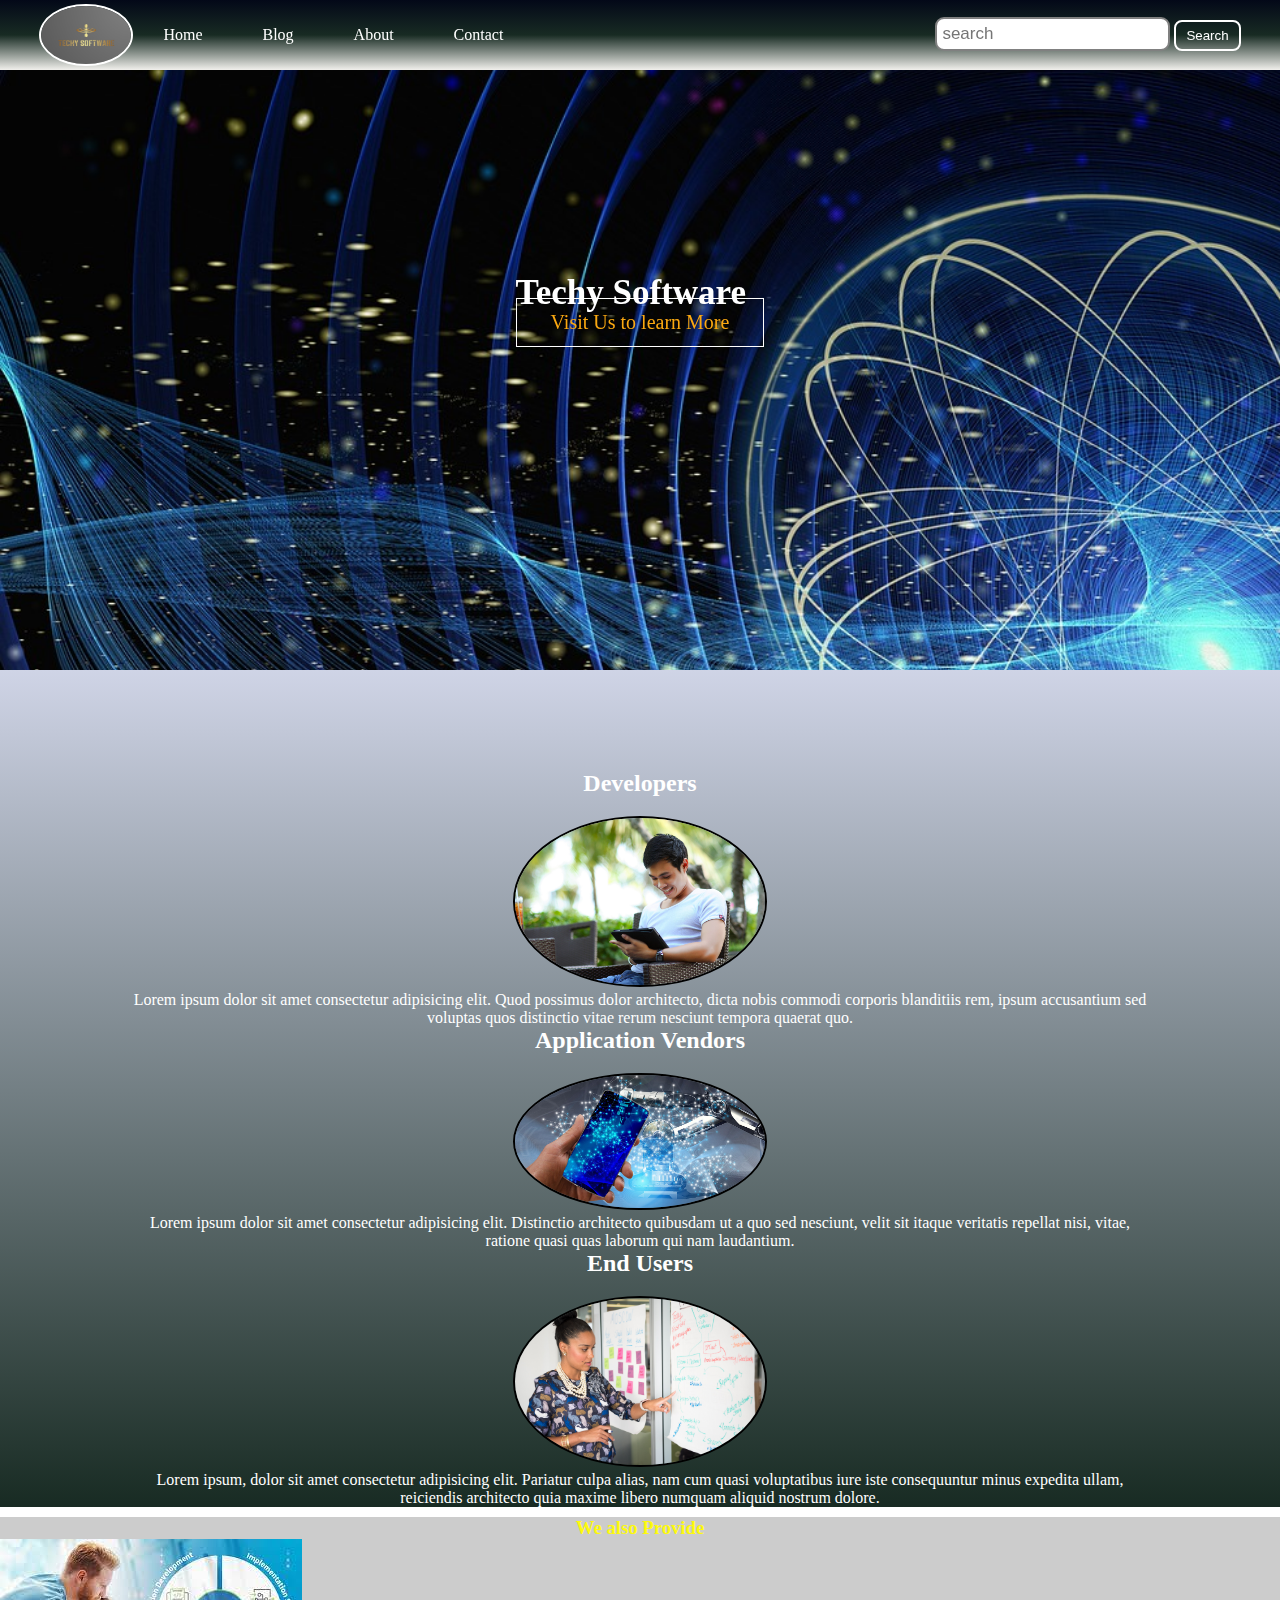
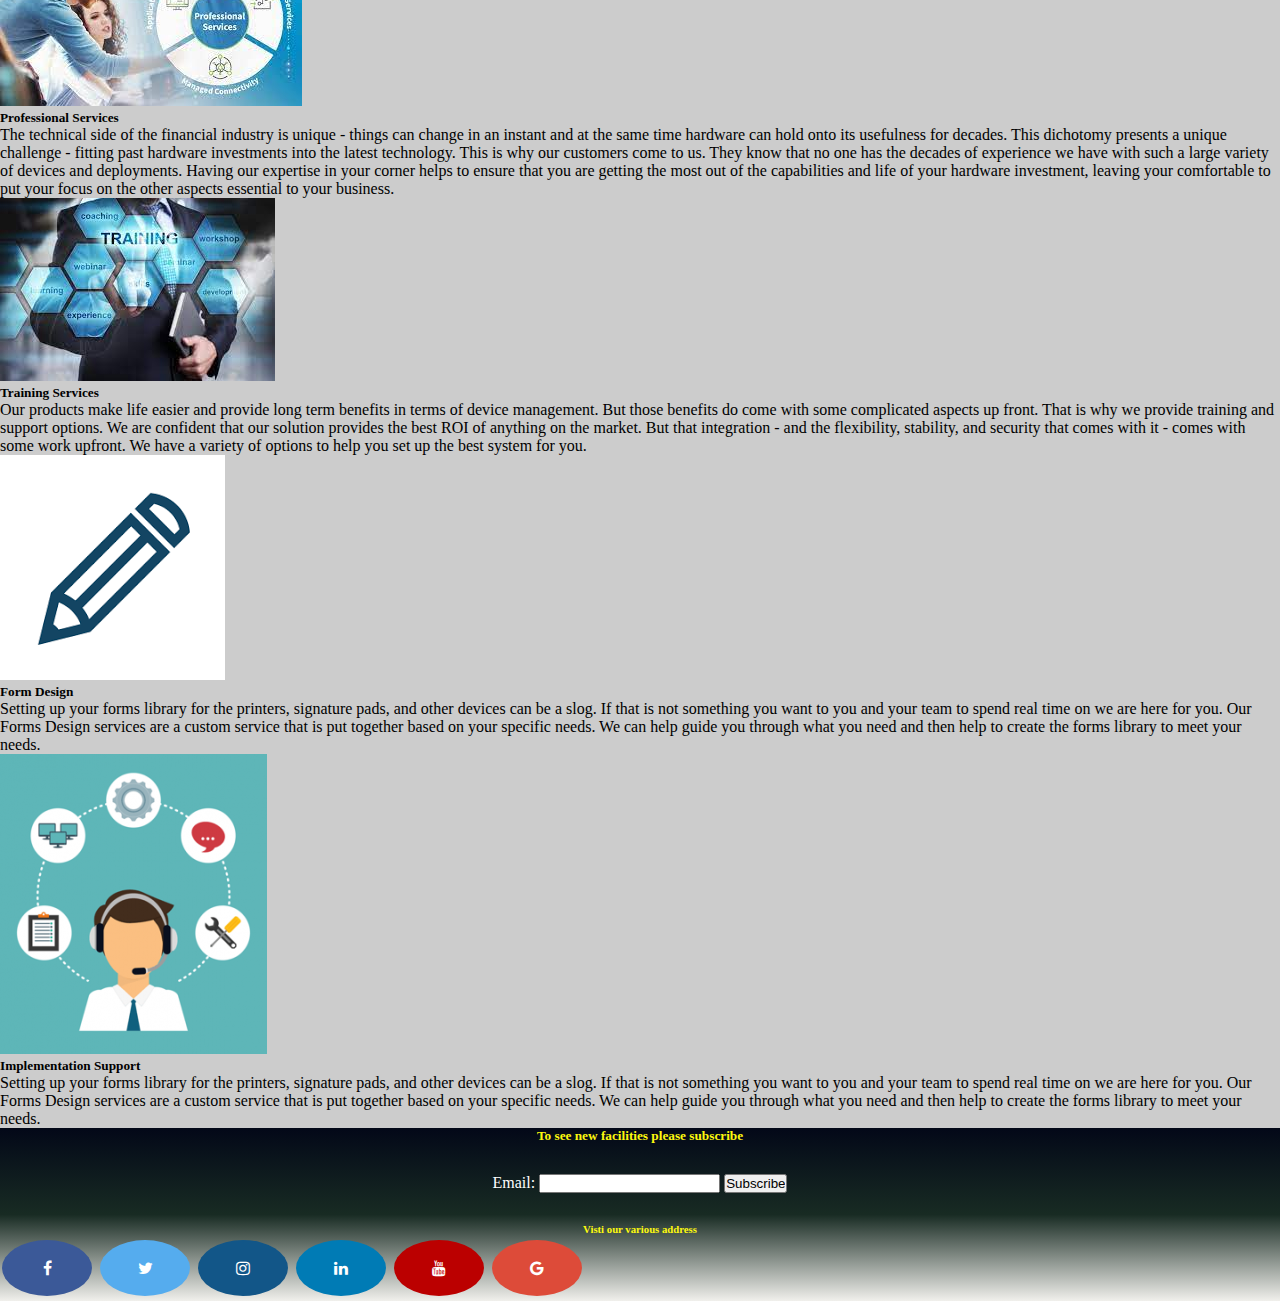
<file: index.html>
<!DOCTYPE html>

<html>

<head>
	<title>
    Website for a Software Company
	</title>
    <link rel ='stylesheet' href="css/styles.css">
    <link href="https://cdn.jsdelivr.net/npm/bootstrap@5.1.3/dist/css/bootstrap.min.css" rel="stylesheet" integrity="sha384-1BmE4kWBq78iYhFldvKuhfTAU6auU8tT94WrHftjDbrCEXSU1oBoqyl2QvZ6jIW3" crossorigin="anonymous">
    <link rel="stylesheet" href="https://cdnjs.cloudflare.com/ajax/libs/font-awesome/4.7.0/css/font-awesome.min.css">  </head>

<body>
	<nav class="navbar background">
		<ul class="nav-list">
			<div class="logo">
				<img src="./images/logo.jpg">
			</div>
      <li><a href="index.html">Home</a></li>
      <li><a href="blog.html">Blog</a></li>
			<li><a href="about.html">About</a></li>
			<li><a href="contact.html">Contact</a></li>
		</ul>

		<div class="rightNav">
			<input  type="text" name="search" id="search" placeholder="search">
			<button class="btn btn-primary btn-sm">Search</button>
		</div>
	</nav>

	<section class="firstsection">
		<div class="box-main">
			<div class="firstHalf">
				<h1 class="text-big" id="web">
				Techy Software
				</h1>
				<p class="text-small">
					
				</p>
        <a href="" class="hero-btn"> Visit Us to learn More</a>
			</div>
		</div>
	</section>

	<section class="secondsection">
    
		<div class="box-main">
			<div class="secondHalf">
				<h1 class="text-big" id="program"></h1>
                <div class="row">
                    <div class="col">
                      <h2 class="head">Developers</h2>
                      <div class="thumbnail">
                        <img src="./images/background.jpg" alt="background">
                      </div>
                      <p class="head">Lorem ipsum dolor sit amet consectetur adipisicing elit. Quod possimus dolor architecto, dicta nobis commodi corporis blanditiis rem, ipsum accusantium sed voluptas quos distinctio vitae rerum nesciunt tempora quaerat quo.</p>
                    </div>
                    <div class="col">
                      <h2 class="head">Application Vendors</h2>
                      <div class="thumbnail">
                        <img src="./images/software.jpg" alt="background">
                      </div>
                      <p class="head">Lorem ipsum dolor sit amet consectetur adipisicing elit. Distinctio architecto quibusdam ut a quo sed nesciunt, velit sit itaque veritatis repellat nisi, vitae, ratione quasi quas laborum qui nam laudantium.</p>
                      
                    </div>
                    <div class="col">
                      <h2 class="head">End Users</h2>
                      <div class="thumbnail">
                        <img src="./images/services.jpg" alt="background">
                      </div>
                      <p class="head">Lorem ipsum, dolor sit amet consectetur adipisicing elit. Pariatur culpa alias, nam cum quasi voluptatibus iure iste consequuntur minus expedita ullam, reiciendis architecto quia maxime libero numquam aliquid nostrum dolore.</p>
                    </div>
                </div>
			</div>
		</div>
	</section>

	<section class="section">
        <h3 class="header">We also Provide </h3>
        <div class="row row-col-1 row-cols-md-4 g-3">
            <div class="col">
              <div class="card h-100">
                <img src="./images/laptop.jpeg" class="card-img-top" alt="laptop">
                <div class="card-body">
                  <h5 class="card-title">Professional Services</h5>
                  <p>
                    The technical side of the financial industry is unique - things can change in an instant and at the same time hardware can hold onto its usefulness for decades.  This dichotomy presents a unique challenge - fitting past hardware investments into the latest technology.  This is why our customers come to us.  They know that no one has the decades of experience we have with such a large variety of devices and deployments.  Having our expertise in your corner helps to ensure that you are getting the most out of the capabilities and life of your hardware investment, leaving your comfortable to put your focus on the other aspects essential to your business.</p>
                </div>
                
              </div>
            </div>
            <div class="col">
              <div class="card h-100">
                <img src="./images/electronic.jpeg" class="card-img-top" alt="laptop">
                <div class="card-body">
                  <h5 class="card-title">Training Services</h5>
                  <p>
                    Our products make life easier and provide long term benefits in terms of device management.  But those benefits do come with some complicated aspects up front.  That is why we provide training and support options. We are confident that our solution provides the best ROI of anything on the market.  But that integration - and the flexibility, stability, and security that comes with it - comes with some work upfront.  We have a variety of options to help you set up the best system for you.</p>
                </div>
               
              </div>
            </div>
            <div class="col">
              <div class="card h-100">
                <img src="./images/lap_table.jpg" class="card-img-top" alt="laptop">
                <div class="card-body">
                  <h5 class="card-title">Form Design</h5>
                  <p>
                    Setting up your forms library for the printers, signature pads, and other devices can be a slog.  If that is not something you want to you and your team to spend real time on we are here for you.  Our Forms Design services are a custom service that is put together based on your specific needs.  We can help guide you through what you need and then help to create the forms library to meet your needs. </p>
                </div>

              </div>
            </div>

            <div class="col">
              <div class="card h-100">
                <img src="./images/imsp.jpg" class="card-img-top" alt="laptop">
                <div class="card-body">
                  <h5 class="card-title">Implementation Support</h5>
                  <p>
                    Setting up your forms library for the printers, signature pads, and other devices can be a slog.  If that is not something you want to you and your team to spend real time on we are here for you.  Our Forms Design services are a custom service that is put together based on your specific needs.  We can help guide you through what you need and then help to create the forms library to meet your needs. </p>
                </div>

              </div>
            </div>
          </div>
       
          
       
	</section>

	<footer class="background">
    <h5 class="header">To see new facilities please subscribe</h5>
    <div class="text-footer">
      <form>
          <label for="email">Email:</label>
          <input type="email" name="email" id="email">
          <input type="submit" value="Subscribe">
        
      </form>
      </div>
   
        <h6 class="header">Visti our various address </h6>
          <a href="#" class="fa fa-facebook"></a>
          <a href="#" class="fa fa-twitter"></a>
          <a href="#" class="fa fa-instagram"></a>
          <a href="#" class="fa fa-linkedin"></a>
          <a href="#" class="fa fa-youtube"></a>
          <a href="#" class="fa fa-google"></a>

	</footer>
</body>

</html>
</file>
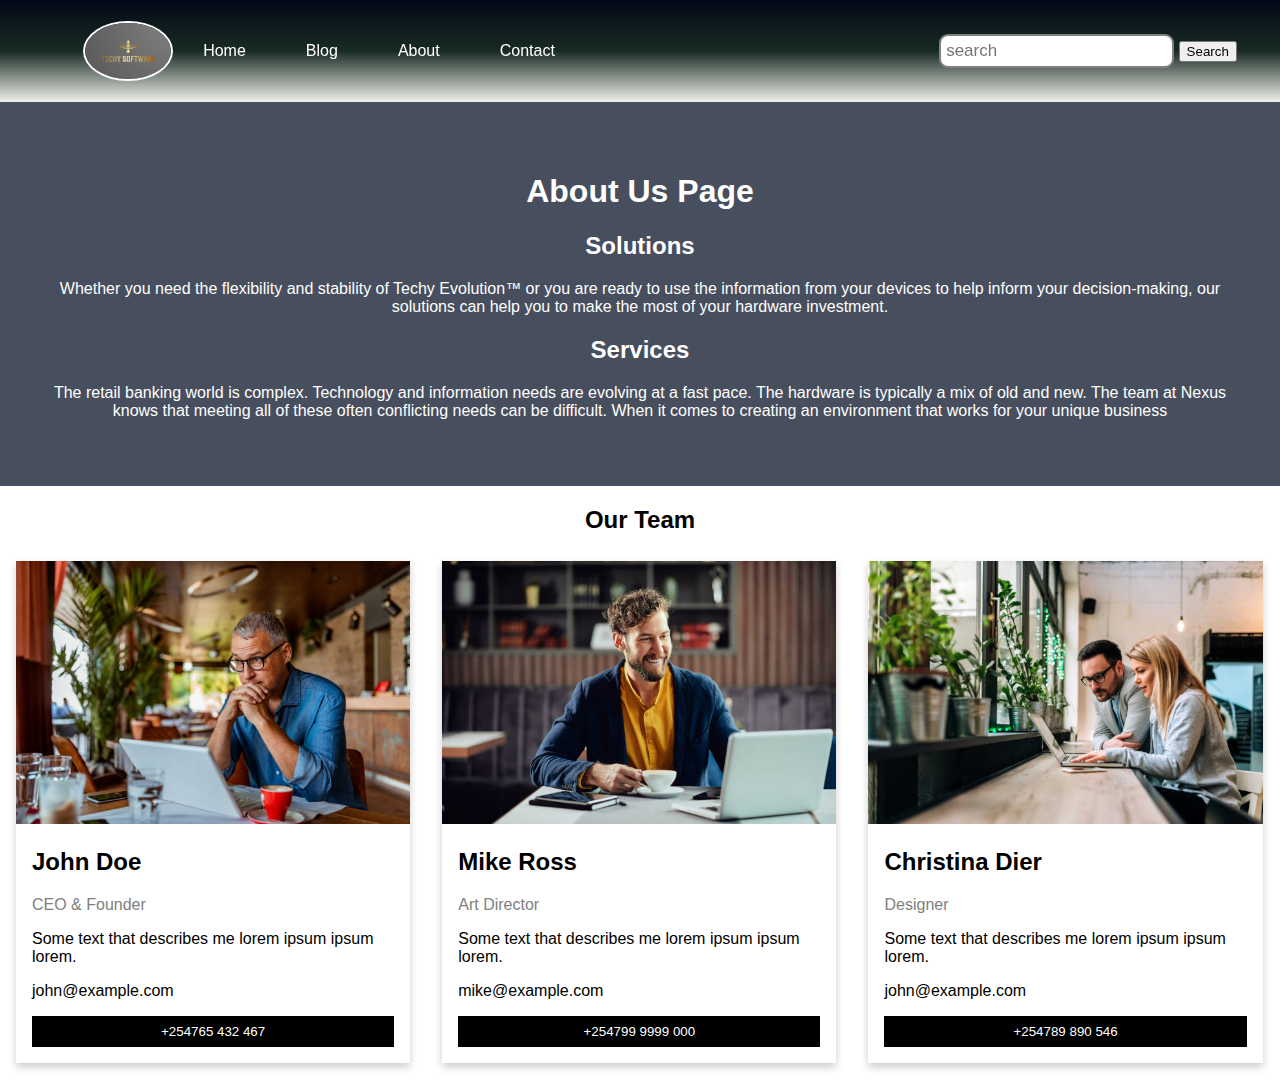
<file: about.html>
<!DOCTYPE html>
<html>
<head>
    <link rel ='stylesheet' href="css/about.css">

<meta name="viewport" content="width=device-width, initial-scale=1">
</head>
<body>
  <nav class="navbar background">
		<ul class="nav-list">
			<div class="logo">
				<img src="./images/logo.jpg">
        <li><a href="index.html">Home</a></li>
        <li><a href="blog.html">Blog</a></li>
        <li><a href="about.html">About</a></li>
        <li><a href="contact.html">Contact</a></li>
		</ul>

		<div class="rightNav">
			<input  type="text" name="search" id="search" placeholder="search">
			<button class="btn btn-primary btn-sm">Search</button>
		</div>
	</nav>
<div class="about-section">
  <h1>About Us Page</h1>
  <h2>Solutions</h2>
  <p>
    Whether you need the flexibility and stability of Techy Evolution™ or you are ready to use the information from your devices to help inform your decision-making, our solutions can help you to make the most of your hardware investment.</p>
    <h2>Services</h2>
<p> The retail banking world is complex.  Technology and information needs are evolving at a fast pace.  The hardware is typically a mix of old and new.  The team at Nexus knows that meeting all of these often conflicting needs can be difficult.  When it comes to creating an environment that works for your unique business</p>
</div>

<h2 style="text-align:center">Our Team</h2>
<div class="row">
  <div class="column">
    <div class="card">
      <img src="./images/ceo.jpg" alt="john" style="width:100%">
      <div class="container">
        <h2>John Doe</h2>
        <p class="title">CEO & Founder</p>
        <p>Some text that describes me lorem ipsum ipsum lorem.</p>
        <p>john@example.com</p>
        <p><button class="button">+254765 432 467</button></p>
      </div>
    </div>
  </div>

  <div class="column">
    <div class="card">
      <img src="./images/designer.jpg" alt="Mike" style="width:100%">
      <div class="container">
        <h2>Mike Ross</h2>
        <p class="title">Art Director</p>
        <p>Some text that describes me lorem ipsum ipsum lorem.</p>
        <p>mike@example.com</p>
        <p><button class="button">+254799 9999 000</button></p>
      </div>
    </div>
  </div>
  
  <div class="column">
    <div class="card">
      <img src="./images/christ.jpg" alt="John" style="width:100%">
      <div class="container">
        <h2>Christina Dier</h2>
        <p class="title">Designer</p>
        <p>Some text that describes me lorem ipsum ipsum lorem.</p>
        <p>john@example.com</p>
        <p><button class="button">+254789 890 546</button></p>
      </div>
    </div>
  </div>
</div>

</body>
</html>
</file>
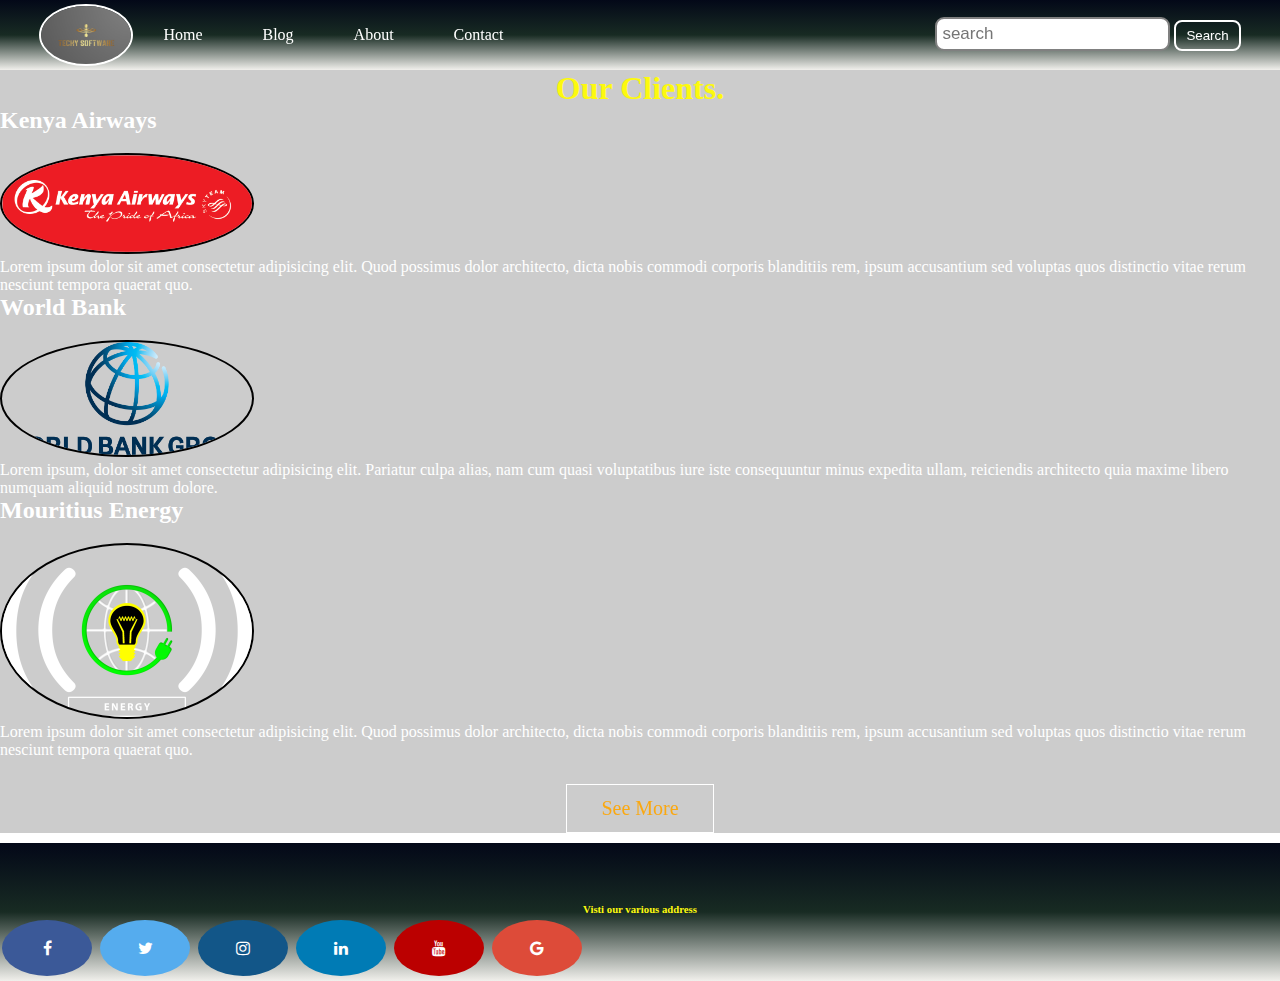
<file: blog.html>
<!DOCTYPE html>

<html>

<head>
	<title>
		 web Development Template
	</title>
    <link rel ='stylesheet' href="css/styles.css">
    <link href="https://cdn.jsdelivr.net/npm/bootstrap@5.1.3/dist/css/bootstrap.min.css" rel="stylesheet" integrity="sha384-1BmE4kWBq78iYhFldvKuhfTAU6auU8tT94WrHftjDbrCEXSU1oBoqyl2QvZ6jIW3" crossorigin="anonymous">
    <link rel="stylesheet" href="https://cdnjs.cloudflare.com/ajax/libs/font-awesome/4.7.0/css/font-awesome.min.css">  </head>

</head>

<body>
	<nav class="navbar background">
		<ul class="nav-list">
			<div class="logo">
				<img src="./images/logo.jpg">
			</div>
		  <li><a href="index.html">Home</a></li>
      <li><a href="blog.html">Blog</a></li>
			<li><a href="about.html">About</a></li>
			<li><a href="contact.html">Contact</a></li>
		</ul>

		<div class="rightNav">
			<input  type="text" name="search" id="search" placeholder="search">
			<button class="btn btn-primary btn-sm">Search</button>
		</div>
	</nav>
	<section class="section">
        <h1 class="header">Our Clients.</h1>
        <div class="row">
          <div class="col">
            <h2 class="head">Kenya Airways</h2>
            <div class="thumbnail">
              <img src="./images/kenyairways.png" alt="background">
            </div>
          
            <p class="head">Lorem ipsum dolor sit amet consectetur adipisicing elit. Quod possimus dolor architecto, dicta nobis commodi corporis blanditiis rem, ipsum accusantium sed voluptas quos distinctio vitae rerum nesciunt tempora quaerat quo.</p>
          </div>
         
          <div class="col">
            <h2 class="head">World Bank</h2>
            <div class="thumbnail">
              <img src="./images/world.png" alt="background">
            </div>
          
            <p class="head">Lorem ipsum, dolor sit amet consectetur adipisicing elit. Pariatur culpa alias, nam cum quasi voluptatibus iure iste consequuntur minus expedita ullam, reiciendis architecto quia maxime libero numquam aliquid nostrum dolore.</p>
          </div>
          <div class="col">
            <h2 class="head">Mouritius Energy</h2>
            <div class="thumbnail">
              <img src="./images/energy.png" alt="background">
            </div>
          
            <p class="head">Lorem ipsum dolor sit amet consectetur adipisicing elit. Quod possimus dolor architecto, dicta nobis commodi corporis blanditiis rem, ipsum accusantium sed voluptas quos distinctio vitae rerum nesciunt tempora quaerat quo.</p>
          </div>
          
      </div>
      <div class=" box-main">
        <div class="firstHalf">
          <a href=""class="hero-btn">See More</a>
        </div>
      </div>
    
          
       
	</section>

	<footer class="background">
    <div class="text-footer">
      </div>
   
        <h6 class="header">Visti our various address </h6>
          <a href="#" class="fa fa-facebook"></a>
          <a href="#" class="fa fa-twitter"></a>
          <a href="#" class="fa fa-instagram"></a>
          <a href="#" class="fa fa-linkedin"></a>
          <a href="#" class="fa fa-youtube"></a>
          <a href="#" class="fa fa-google"></a>

	</footer>
</body>

</html>
</file>
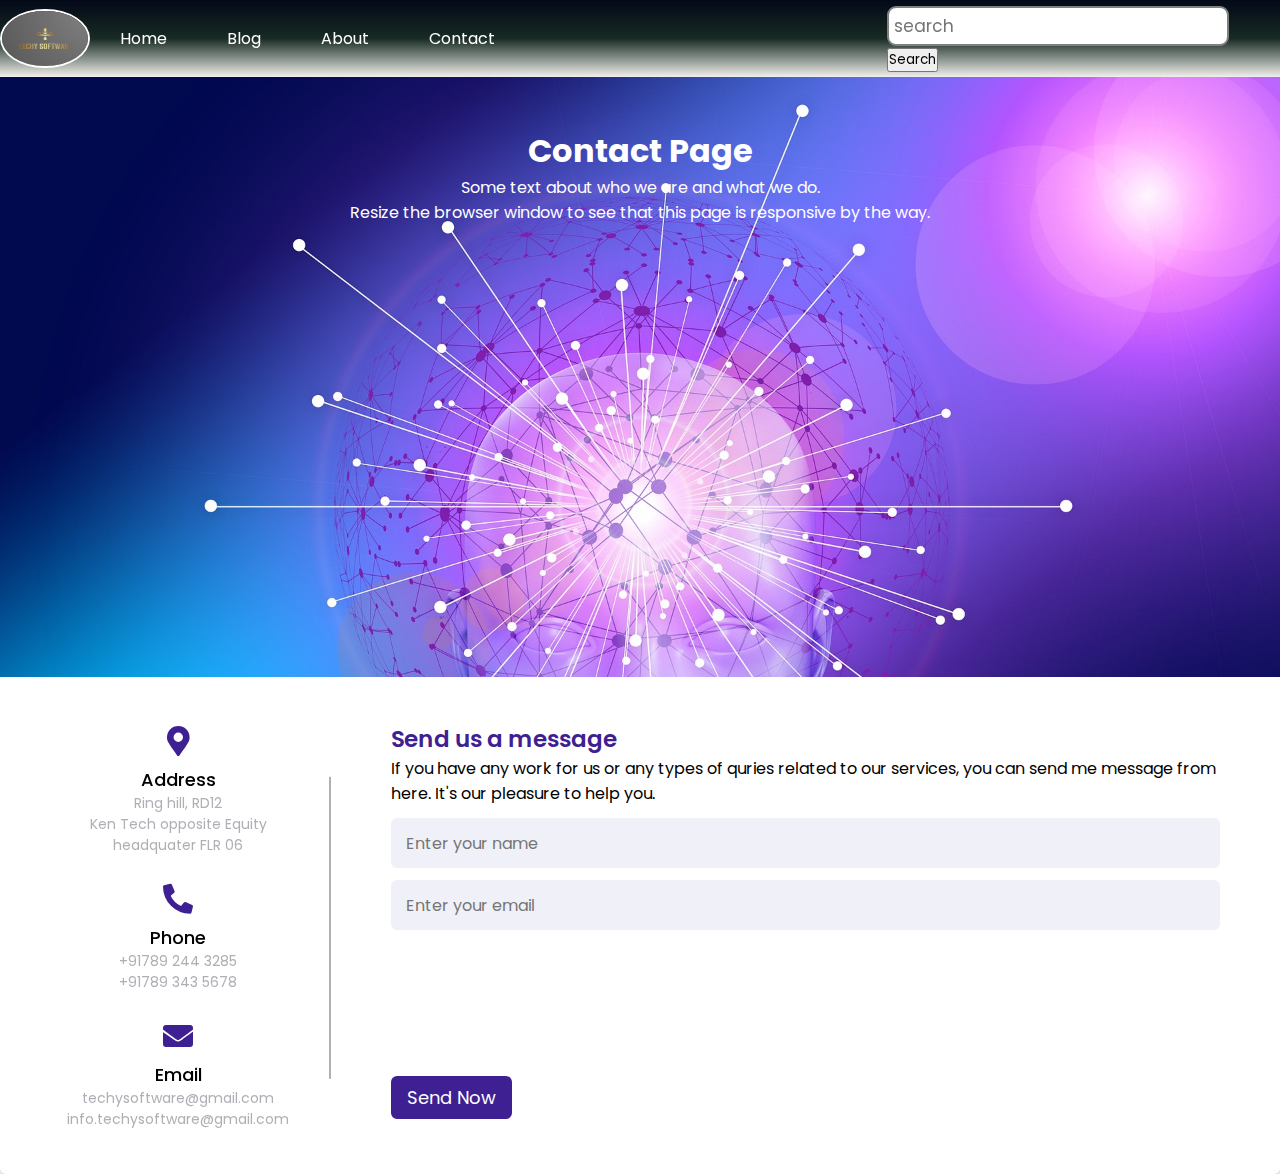
<file: contact.html>
<!DOCTYPE html>
<html lang="en" dir="ltr">
  <head>
    <meta charset="UTF-8">
    <link rel ='stylesheet' href="css/contact.css">

    <link rel="stylesheet" href="https://cdnjs.cloudflare.com/ajax/libs/font-awesome/5.15.2/css/all.min.css"/>
     <meta name="viewport" content="width=device-width, initial-scale=1.0">
   </head>
<body>
  <nav class="navbar background">
		<ul class="nav-list">
			<div class="logo">
				<img src="./images/logo.jpg">
			</div>
      <li><a href="index.html">Home</a></li>
      <li><a href="blog.html">Blog</a></li>
			<li><a href="about.html">About</a></li>
			<li><a href="contact.html">Contact</a></li>
		</ul>

		<div class="rightNav">
			<input  type="text" name="search" id="search" placeholder="search">
			<button class="btn btn-primary btn-sm">Search</button>
		</div>
	</nav>

    <div class="about-section">
        <h1>Contact Page</h1>
        <p>Some text about who we are and what we do.</p>
        <p>Resize the browser window to see that this page is responsive by the way.</p>
      </div>
    
  <div class="container">
    <div class="content">
      <div class="left-side">
        <div class="address details">
          <i class="fas fa-map-marker-alt"></i>
          <div class="topic">Address</div>
          <div class="text-one">Ring hill, RD12</div>
          <div class="text-two">Ken Tech opposite Equity headquater FLR 06</div>
        </div>
        <div class="phone details">
          <i class="fas fa-phone-alt"></i>
          <div class="topic">Phone</div>
          <div class="text-one">+91789 244 3285</div>
          <div class="text-two">+91789 343 5678</div>
        </div>
        <div class="email details">
          <i class="fas fa-envelope"></i>
          <div class="topic">Email</div>
          <div class="text-one">techysoftware@gmail.com</div>
          <div class="text-two">info.techysoftware@gmail.com</div>
        </div>
            
      </div>
      <div class="right-side">
        <div class="topic-text">Send us a message</div>
        <p>If you have any work for us or any types of quries related to our services, you can send me message from here. It's our pleasure to help you.</p>
      <form action="#">
        <div class="input-box">
          <input type="text" placeholder="Enter your name">
        </div>
        <div class="input-box">
          <input type="text" placeholder="Enter your email">
        </div>
        <div class="input-box message-box">
          
        </div>
        <div class="button">
          <input type="button" value="Send Now" >
        </div>
      </form>
    </div>
    </div>
  </div>
 
</body>
</html>
</file>
<file: css/styles.css>
* {
		margin: 0;
		padding: 0;
	}

	.navbar {
		display: flex;
		align-items: center;
		justify-content: center;
		position: sticky;
		top: 0;
		cursor: pointer;
	}

	.background {
		background-image: linear-gradient(rgb(3, 8, 24), rgb(24, 43, 35), rgb(241, 240, 236));
		background-blend-mode: darken;
		background-size: cover;
	}

	.nav-list {
		width: 70%;
		display: flex;
		align-items: center;
	}

	.logo {
		display: flex;
		justify-content: center;
		align-items: center;
	}

	.logo img {
		width: 90px;
		border-radius: 50%;	
        border: 2px solid #fff;

        
	}

	.nav-list li {
		list-style: none;
		padding: 26px 30px;
	}

	.nav-list li a {
		text-decoration: none;
		color: white;
	}

	.nav-list li a:hover {
		color: grey;
	}

	.rightnav {
		width: 30%;
		text-align: right;
	}

	#search {
		padding: 5px;
		font-size: 17px;
		border: 2px solid grey;
		border-radius: 9px;
	}

	.firstsection {
	width:100%;
	height:600px;
	background-color: hsla(200,40%,30%,.4);
	background-image:
	url('../images/physics.jpg');
	background-repeat: repeat-x;
	background-position: 0 20%,
	0 100%,
	0 50%,
	0 100%,
	0 0;
	background-size:2500px,
	800px,
	500px 200px,
	1000px,
	400px 260px;
	animation: 50s para infinite linear;
	}
@keyframes para {
	100% {
		background-position: 
		-5000px 20%,
		-800px 95%,
		500px 50%,
		1000px 100%,
		400px 0;
		}	}
	.secondsection {
		
		margin: auto;
		text-align: center;
		padding-top: 100px;
		background-image: linear-gradient(rgb(207, 212, 230), rgb(24, 43, 35));
		/* height: 450px; */
        background-position: center;
        background-repeat: no-repeat;
        background-size: cover;
        position: relative;
        
	}
	.head{
		color: #fff;
		
	}
	.header{
		color: rgb(253, 249, 14);
		text-align: center;
	}
	.col:hover{
		box-shadow: 0 0 20px 0px rgb(0,0,0,0.2) ;

	}

	.box-main {
		display: flex;
		justify-content: center;
		align-items: center;
		color: black;
		max-width: 80%;
		margin: auto;
		height: 80%;
		margin-bottom: 10px;
	}

	.firsthalf {
		width: 100%;
		display: flex;
		flex-direction: column;
		justify-content: center;
	}

	.secondhalf {
		width: 30%;
	}

	.secondhalf img {
		width: 70%;
		border: 4px solid white;
		border-radius: 150px;
		display: block;
		margin: auto;
	}

	.text-big {
		font-family: 'Piazzolla', serif;
		font-weight: bold;
		font-size: 35px;
		color: #fff;
		position:absolute;
	
	}

	.text-small {
		font-size: 18px;
		color: #fff;
	}
	.hero-btn{
		font-family: 'Piazzolla', serif;
		display: inline-block;
		text-decoration: none;
		color: rgb(250, 168, 17);
		border: 1px solid #fff;
		padding: 12px 34px;
		font-size: 20px;
		background: transparent;
		position: relative;
		margin-top: 25px;
		cursor: pointer;
		
	}
	.hero-btn:hover{
		border: 1px solid #80f863;
		background: #80f863;
		transition: 1s;
	}

	.btn {
		padding: 8px 20px;
		margin: 7px 0;
		border: 2px solid white;
		border-radius: 8px;
		background: none;
		color: white;
		cursor: pointer;
	}

	.btn-sm {
		padding: 6px 10px;
		vertical-align: middle;
	}

	.section {
        background-color: #ccc;
        background-size: cover;
        background-position: center;
		
		
	}

	.section-Left {
		flex-direction: row-reverse;
	}
	.thumbnail img{
		width: 250px;
		border: 2px solid black;
		border-radius: 50%;
		margin-top: 19px;
	}

	.center {
		text-align: center;
	}

	.text-footer {
		text-align: center;
		padding: 30px 40px;
		display: flex;
		justify-content: center;
		color: white;
	}
	@media(max-width:700px){
		.row{
			flex-direction: column;
		}
	}

.slider{
width: 900px;
height: 500px;
border-radius: 10px;
overflow: hidden;
justify-content: center;
}

.slides{
width: 800%;
height: 500px;
display: flex;
}

.slides input{
display: none;
}

.slide{
height: 500px;
width: 800px;
transition: 2s;
}

.navigation-manual{
	position: absolute;
	width: 800px;
	margin-top: -40px;
	display: flex;
	justify-content: center;
}

.manual-btn{
border: 2px solid #40d3dc;
padding: 5px;
border-radius: 10px;
cursor: pointer;
transition: 1s;
}

.manual-btn:not(:last-child){
	margin-right: 40px;
}

.manual-btn:hover{
	background: #40d3dc;
}

#radio1:checked ~ .first{
	margin-left: 0;
}
#radio2:checked ~ .first{
	margin-left: -20%;
}
#radio3:checked ~ .first{
	margin-left: -40%;
}
   
	.fa {
		padding: 20px;
		font-size: 25px;
		border-radius: 50%;
		width: 50px;
		text-align: center;
		text-decoration: none;
		margin: 5px 2px;
		justify-content: center;
		
	  }
	  .fa:hover {
		opacity: 0.7;
	}
	
	.fa-facebook {
	  background: #3B5998;
	  color: white;
	}
	
	.fa-twitter {
	  background: #55ACEE;
	  color: white;
	}
	.fa-linkedin {
		background: #007bb5;
		color: white;
	  }
	  
	  .fa-youtube {
		background: #bb0000;
		color: white;
	  }
	  
	  .fa-instagram {
		background: #125688;
		color: white;
	  }
	  .fa-google {
		background: #dd4b39;
		color: white;
	  }
</file>
<file: css/about.css>
body {
    font-family: Arial, Helvetica, sans-serif;
    margin: 0;
  }
  .navbar {
		display: flex;
		align-items: center;
		justify-content: center;
		position: sticky;
		top: 0;
		cursor: pointer;
	}

	.background {
		background-image: linear-gradient(rgb(3, 8, 24), rgb(24, 43, 35), rgb(241, 240, 236));
		background-blend-mode: darken;
		background-size: cover;
	}

	.nav-list {
		width: 70%;
		display: flex;
		align-items: center;
	}

	.logo {
		display: flex;
		justify-content: center;
		align-items: center;
	}

	.logo img {
		width: 90px;
		border-radius: 50%;	
        border: 2px solid #fff;

        
	}

	.nav-list li {
		list-style: none;
		padding: 26px 30px;
	}

	.nav-list li a {
		text-decoration: none;
		color: white;
	}

	.nav-list li a:hover {
		color: grey;
	}

	.rightnav {
		width: 30%;
		text-align: right;
	}

	#search {
		padding: 5px;
		font-size: 17px;
		border: 2px solid grey;
		border-radius: 9px;
	}
  
  html {
    box-sizing: border-box;
  }
  
  *, *:before, *:after {
    box-sizing: inherit;
  }
  
  .column {
    float: left;
    width: 33.3%;
    margin-bottom: 16px;
    padding: 0 8px;
  }
  
  .card {
    box-shadow: 0 4px 8px 0 rgba(0, 0, 0, 0.2);
    margin: 8px;
  }
  
  .about-section {
    padding: 50px;
    text-align: center;
    background-color: #474e5d;
    color: white;
  }
  
  .container {
    padding: 0 16px;
  }
  
  .container::after, .row::after {
    content: "";
    clear: both;
    display: table;
  }
  
  .title {
    color: grey;
  }
  
  .button {
    border: none;
    outline: 0;
    display: inline-block;
    padding: 8px;
    color: white;
    background-color: #000;
    text-align: center;
    cursor: pointer;
    width: 100%;
  }
  
  .button:hover {
    background-color: #555;
  }
  
  @media screen and (max-width: 700px) {
    .column {
      width: 100%;
      display: block;
    }
  }
</file>
<file: css/contact.css>
/* Google Font CDN Link */
      @import url('https://fonts.googleapis.com/css2?family=Poppins:wght@200;300;400;500;600;700&display=swap');
      *{
        margin: 0;
        padding: 0;
        box-sizing: border-box;
        font-family: "Poppins" , sans-serif;
      }
      .navbar {
        display: flex;
        align-items: center;
        justify-content: center;
        position: sticky;
        top: 0;
        cursor: pointer;
      }
    
      .background {
        background-image: linear-gradient(rgb(3, 8, 24), rgb(24, 43, 35), rgb(241, 240, 236));
        background-blend-mode: darken;
        background-size: cover;
      }
    
      .nav-list {
        width: 70%;
        display: flex;
        align-items: center;
      }
    
      .logo {
        display: flex;
        justify-content: center;
        align-items: center;
      }
    
      .logo img {
        width: 90px;
        border-radius: 50%;	
            border: 2px solid #fff;
    
            
      }
    
      .nav-list li {
        list-style: none;
        padding: 26px 30px;
      }
    
      .nav-list li a {
        text-decoration: none;
        color: white;
      }
    
      .nav-list li a:hover {
        color: grey;
      }
    
      .rightnav {
        width: 30%;
        text-align: right;
      }
    
      #search {
        padding: 5px;
        font-size: 17px;
        border: 2px solid grey;
        border-radius: 9px;
      }
    
      .about-section {
        padding: 50px;
        width: 100%;
        text-align: center;
        background-image:url('../images/web.jpg');
        background-repeat: no-repeat;
        background-size: cover;
        position: relative;
        height: 600px;
        color: white;
      }
      
      .container{
        width: 100%;
        background: #fff;
        border-radius: 6px;
        padding: 20px 60px 30px 40px;
        box-shadow: 0 5px 10px rgba(0, 0, 0, 0.2);
      }
     
      .container .content{
        display: flex;
        align-items: center;
        justify-content: space-between;
      }
      .container .content .left-side{
        width: 25%;
        height: 100%;
        display: flex;
        flex-direction: column;
        align-items: center;
        justify-content: center;
        margin-top: 15px;
        position: relative;
      }
      .content .left-side::before{
        content: '';
        position: absolute;
        height: 70%;
        width: 2px;
        right: -15px;
        top: 50%;
        transform: translateY(-50%);
        background: #afafb6;
      }
      .content .left-side .details{
        margin: 14px;
        text-align: center;
      }
      .content .left-side .details i{
        font-size: 30px;
        color: #3e2093;
        margin-bottom: 10px;
      }
      .content .left-side .details .topic{
        font-size: 18px;
        font-weight: 500;
      }
      .content .left-side .details .text-one,
      .content .left-side .details .text-two{
        font-size: 14px;
        color: #afafb6;
      }
      .container .content .right-side{
        width: 75%;
        margin-left: 75px;
      }
      .content .right-side .topic-text{
        font-size: 23px;
        font-weight: 600;
        color: #3e2093;
      }
      .right-side .input-box{
        height: 50px;
        width: 100%;
        margin: 12px 0;
      }
      .right-side .input-box input,
      .right-side .input-box textarea{
        height: 100%;
        width: 100%;
        border: none;
        outline: none;
        font-size: 16px;
        background: #F0F1F8;
        border-radius: 6px;
        padding: 0 15px;
        resize: none;
      }
      .right-side .message-box{
        min-height: 110px;
      }
      .right-side .input-box textarea{
        padding-top: 6px;
      }
      .right-side .button{
        display: inline-block;
        margin-top: 12px;
      }
      .right-side .button input[type="button"]{
        color: #fff;
        font-size: 18px;
        outline: none;
        border: none;
        padding: 8px 16px;
        border-radius: 6px;
        background: #3e2093;
        cursor: pointer;
        transition: all 0.3s ease;
      }
      .button input[type="button"]:hover{
        background: #5029bc;
      }
      
      @media (max-width: 700px) {
        .container{
          width: 90%;
          padding: 30px 40px 40px 35px ;
        }
        .container .content .right-side{
         width: 75%;
         margin-left: 55px;
      }
      }
      @media (max-width: 700px) {
        .container{
          margin: 40px 0;
          height: 100%;
        }
        .container .content{
          flex-direction: column-reverse;
        }
       .container .content .left-side{
         width: 100%;
         flex-direction: row;
         margin-top: 40px;
         justify-content: center;
         flex-wrap: wrap;
       }
       .container .content .left-side::before{
         display: none;
       }
       .container .content .right-side{
         width: 100%;
         margin-left: 0;
       }
      }
</file>
